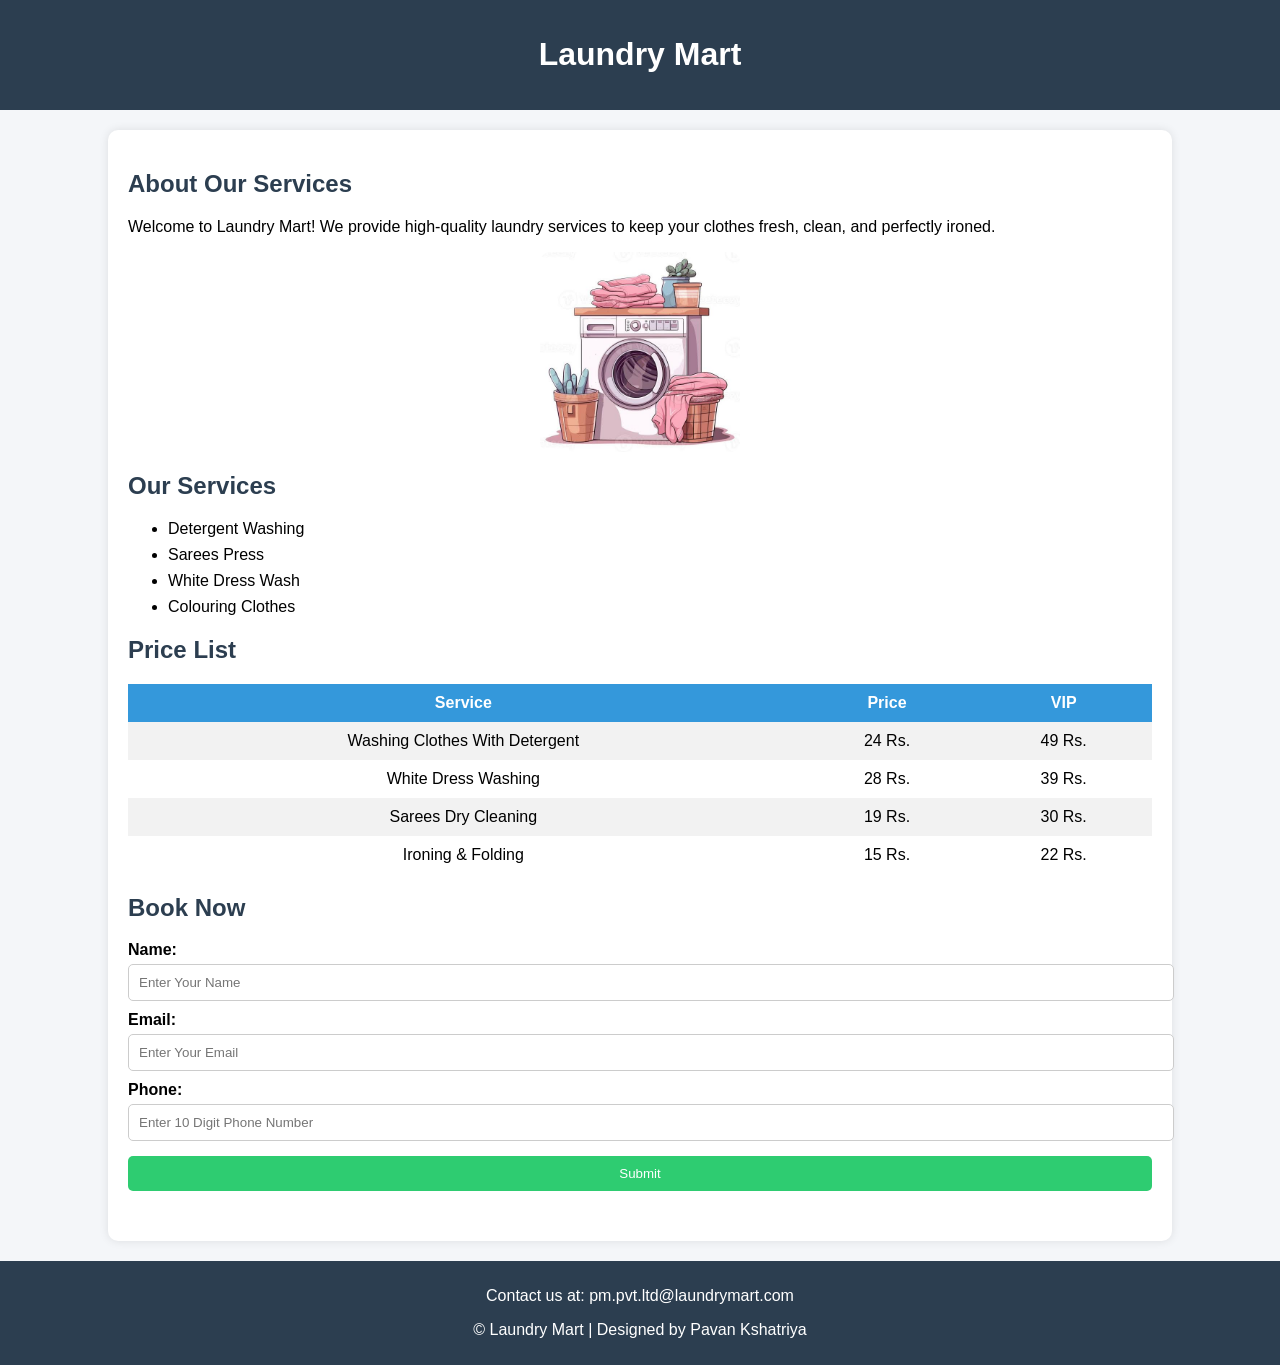
<file: index.html>
<!doctype html>
<html lang="en">

<head>
  <meta charset="UTF-8" />
  <meta name="viewport" content="width=device-width, initial-scale=1" />
  <title>Laundry Mart</title>
  <link rel="stylesheet" href="style.css" />
</head>

<body>
  <header>
    <h1>Laundry Mart</h1>
  </header>

  <main>
    <section>
      <h2>About Our Services</h2>
      <p>
        Welcome to Laundry Mart! We provide high-quality laundry services to
        keep your clothes fresh, clean, and perfectly ironed.
      </p>
      <img src="images.jpeg" alt="Laundry Image" height="200px" />
    </section>

    <section>
      <h2>Our Services</h2>
      <ul>
        <li>Detergent Washing</li>
        <li>Sarees Press</li>
        <li>White Dress Wash</li>
        <li>Colouring Clothes</li>
      </ul>
    </section>

    <section>
      <h2>Price List</h2>
      <table>
        <tr>
          <th>Service</th>
          <th>Price</th>
          <th>VIP</th>
        </tr>
        <tr>
          <td>Washing Clothes With Detergent</td>
          <td>24 Rs.</td>
          <td>49 Rs.</td>
        </tr>
        <tr>
          <td>White Dress Washing</td>
          <td>28 Rs.</td>
          <td>39 Rs.</td>
        </tr>
        <tr>
          <td>Sarees Dry Cleaning</td>
          <td>19 Rs.</td>
          <td>30 Rs.</td>
        </tr>
        <tr>
          <td>Ironing & Folding</td>
          <td>15 Rs.</td>
          <td>22 Rs.</td>
        </tr>
      </table>
    </section>

    <section>
      <h2>Book Now</h2>

      <form>
        <label for="Name">Name:</label>
        <input type="text" id="Name" placeholder="Enter Your Name" required minlength="3" pattern="[A-Za-z ]+" />

        <label for="email">Email:</label>
        <input type="email" id="email" placeholder="Enter Your Email" required />

        <label for="Phone">Phone:</label>
        <input type="tel" id="Phone" placeholder="Enter 10 Digit Phone Number" required pattern="[0-9]{10}" maxlength="10" />

        <input type="submit" value="Submit" />
      </form>
    </section>
  </main>

  <footer>
    <p>Contact us at: pm.pvt.ltd@laundrymart.com</p>
    <p>&copy; Laundry Mart | Designed by Pavan Kshatriya</p>
  </footer>
</body>

</html>
</file>
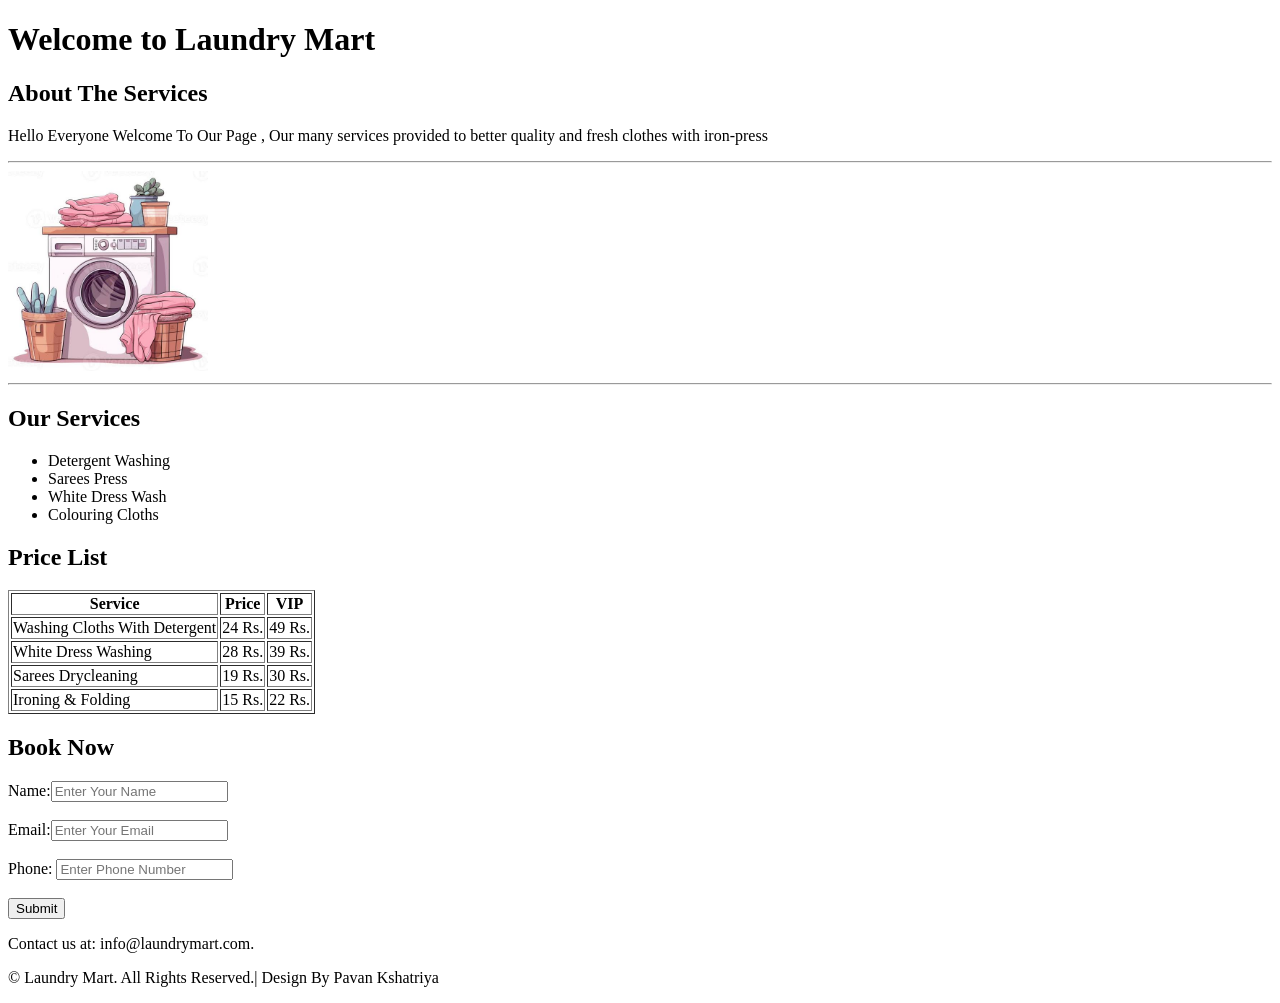
<file: Laundry Mart.html>
<!DOCTYPE html>
<html>
<head>
  <meta charset="UTF-8">
  <meta name="viewport" content="width=device-width, initial-scale=1">
  <title>Laundry Mart</title>
</head>
<body>
  <h1>Welcome to Laundry Mart</h1>
  <h2>About The Services</h2>
  <p>Hello Everyone Welcome To Our Page , Our many services provided to better quality and fresh clothes with iron-press
  </p>
  <hr />
  <img src="images.jpeg" alt="Laundry Image" width="auto" height="200px" />
  <hr />
  <h2>Our Services</h2>
  <ul>
    <!--<h2>Our Services</h2>---->
    <li>Detergent Washing</li>
    <li>Sarees Press</li>
    <li>White Dress Wash</li>
    <li>Colouring Cloths</li>
  </ul>
  <h2>Price List</h2>
  <table border="1">
    <tr>
      <th>Service</th>
      <th>Price</th>
      <th>VIP</th>
    </tr>
    <tr>
      <td>Washing Cloths With Detergent</td>
      <td>24 Rs.</td>
      <td>49 Rs.</td>
    </tr>
    <tr>
      <td>White Dress Washing</td>
      <td>28 Rs.</td>
      <td>39 Rs.</td>
    </tr>
    <tr>
      <td>Sarees Drycleaning</td>
      <td>19 Rs.</td>
      <td>30 Rs.</td>
    </tr>
    <tr>
      <td>Ironing & Folding</td>
      <td>15 Rs.</td>
      <td>22 Rs.</td>
    </tr>
  </table>
  <h2>Book Now</h2>
  <form>
    Name:<input type="text" placeholder="Enter Your Name"><br /><br />
    Email:<input type="Email" placeholder="Enter Your Email"><br /><br />
    Phone: <input type="tel" placeholder="Enter Phone Number"><br /><br />
    <input type="submit" value="Submit">
  </form>
  <footer>
    <p>Contact us at:
      info@laundrymart.com.</p>
    <p>&copy; Laundry Mart. All Rights Reserved.| Design By Pavan Kshatriya</p>
  </footer>
</body>
</html>
</file>
<file: style.css>
body {
  font-family: Arial, sans-serif;
  margin: 0;
  background-color: #f4f6f9;
}

header {
  background-color: #2c3e50;
  color: white;
  text-align: center;
  padding: 15px;
}

main {
  width: 80%;
  margin: 20px auto;
  background: white;
  padding: 20px;
  border-radius: 10px;
  box-shadow: 0px 0px 10px rgba(0, 0, 0, 0.1);
}

section {
  margin-bottom: 20px;
}

h2 {
  color: #2c3e50;
}

img {
  display: block;
  margin: 10px auto;
  border-radius: 10px;
}

ul li {
  margin: 8px 0;
}

table {
  width: 100%;
  border-collapse: collapse;
}

table th {
  background-color: #3498db;
  color: white;
  padding: 10px;
}

table td {
  padding: 10px;
  text-align: center;
}

table tr:nth-child(even) {
  background-color: #f2f2f2;
}

form {
  margin-top: 10px;
}

label {
  font-weight: bold;
}

input {
  width: 100%;
  padding: 10px;
  margin: 5px 0 10px 0;
  border: 1px solid #ccc;
  border-radius: 5px;
}

input[type="submit"] {
  background-color: #2ecc71;
  color: white;
  border: none;
  cursor: pointer;
}

input[type="submit"]:hover {
  background-color: #27ae60;
}

footer {
  background-color: #2c3e50;
  color: white;
  text-align: center;
  padding: 10px;
}
</file>
